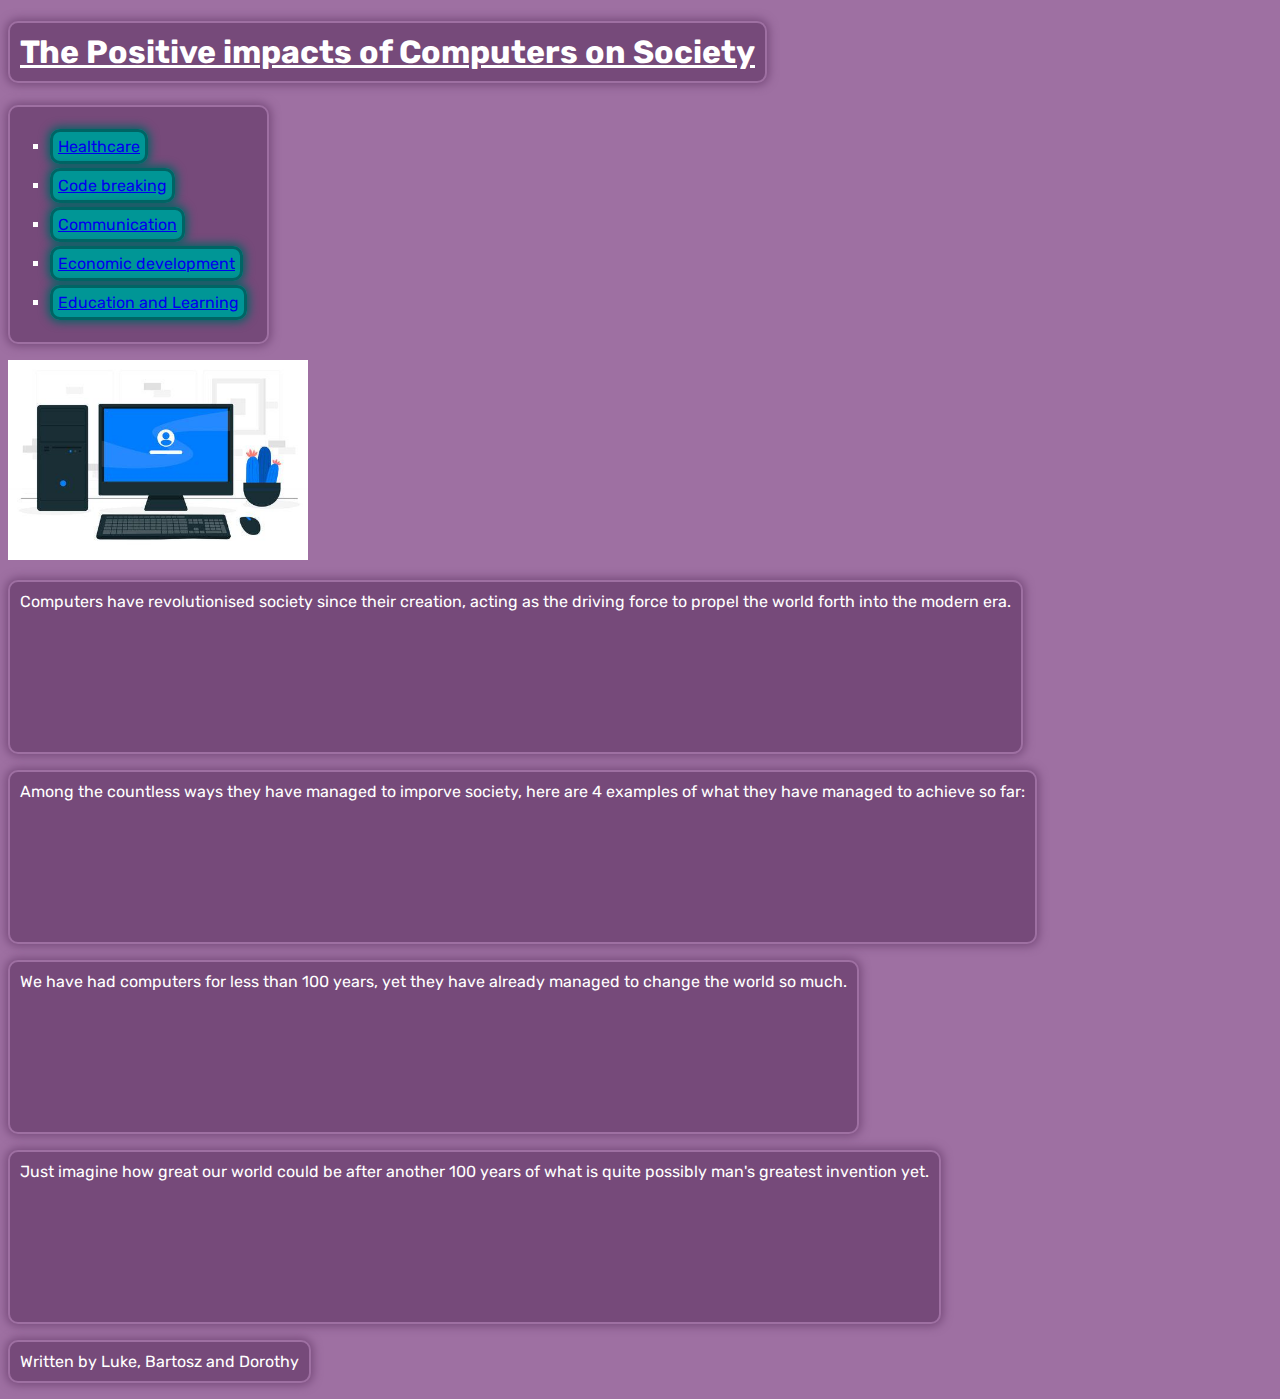
<file: index.html>
<!DOCTYPE html>
<html lang="en">
<head>
    <meta charset="UTF-8">
    <meta name="viewport" content="width=device-width, initial-scale=1.0">
    <title>Positive impacts of computers</title>
    <style>
    @import url('https://fonts.googleapis.com/css2?family=Rubik:ital,wght@0,300..900;1,300..900&display=swap');
    </style>
    <link href="https://cdn.jsdelivr.net/npm/bootstrap@5.3.8/dist/css/bootstrap.min.css" rel="stylesheet" integrity="sha384-sRIl4kxILFvY47J16cr9ZwB07vP4J8+LH7qKQnuqkuIAvNWLzeN8tE5YBujZqJLB" crossorigin="anonymous">
    <link rel="stylesheet" href="style.css">
</head>
<body>
    <h1><u>The Positive impacts of Computers on Society</u></h1>
    <div class="container text-container" style="margin-top:10px;margin-left:0px;">
        <div class="row">
            <div class="col-3">
                <ul>
                    <li><a href="page1.html" >Healthcare </a></li>
                    <li><a href="page2.html" >Code breaking </a></li>
                    <li><a href="page 3.html" >Communication </a></li>
                    <li><a href="page4.html" >Economic development </a></li>
                    <li><a href="page5.html" >Education and Learning</a></li>
                 </ul>
            </div>
            <div class="col-3">
                <img src="computer.jpg" alt="computer" style="width:300px;height:200px;" class="img-thumbnail">
            </div>
        </div>
    </div>
    <div class="row">
        <div class="col">
            <p style="min-height: 150px;">Computers have revolutionised society since their creation, acting as the driving force to propel the world forth into the modern era.</p>
        </div>
        <div class="col">
            <p style="min-height: 150px;">Among the countless ways they have managed to imporve society, here are 4 examples of what they have managed to achieve so far:</p>
        </div>
        <div class="col">
            <p style="min-height: 150px;">We have had computers for less than 100 years, yet they have already managed to change the world so much.</p>
        </div>
        <div class="col">
            <p style="min-height: 150px;">Just imagine how great our world could be after another 100 years of what is quite possibly man's greatest invention yet.</p>
        </div>
    </div>
    <p style="min-height:auto;">Written by Luke, Bartosz and Dorothy</p>
    <script src="https://cdn.jsdelivr.net/npm/bootstrap@5.3.8/dist/js/bootstrap.bundle.min.js" integrity="sha384-FKyoEForCGlyvwx9Hj09JcYn3nv7wiPVlz7YYwJrWVcXK/BmnVDxM+D2scQbITxI" crossorigin="anonymous"></script>
</body>
</html>
</file>
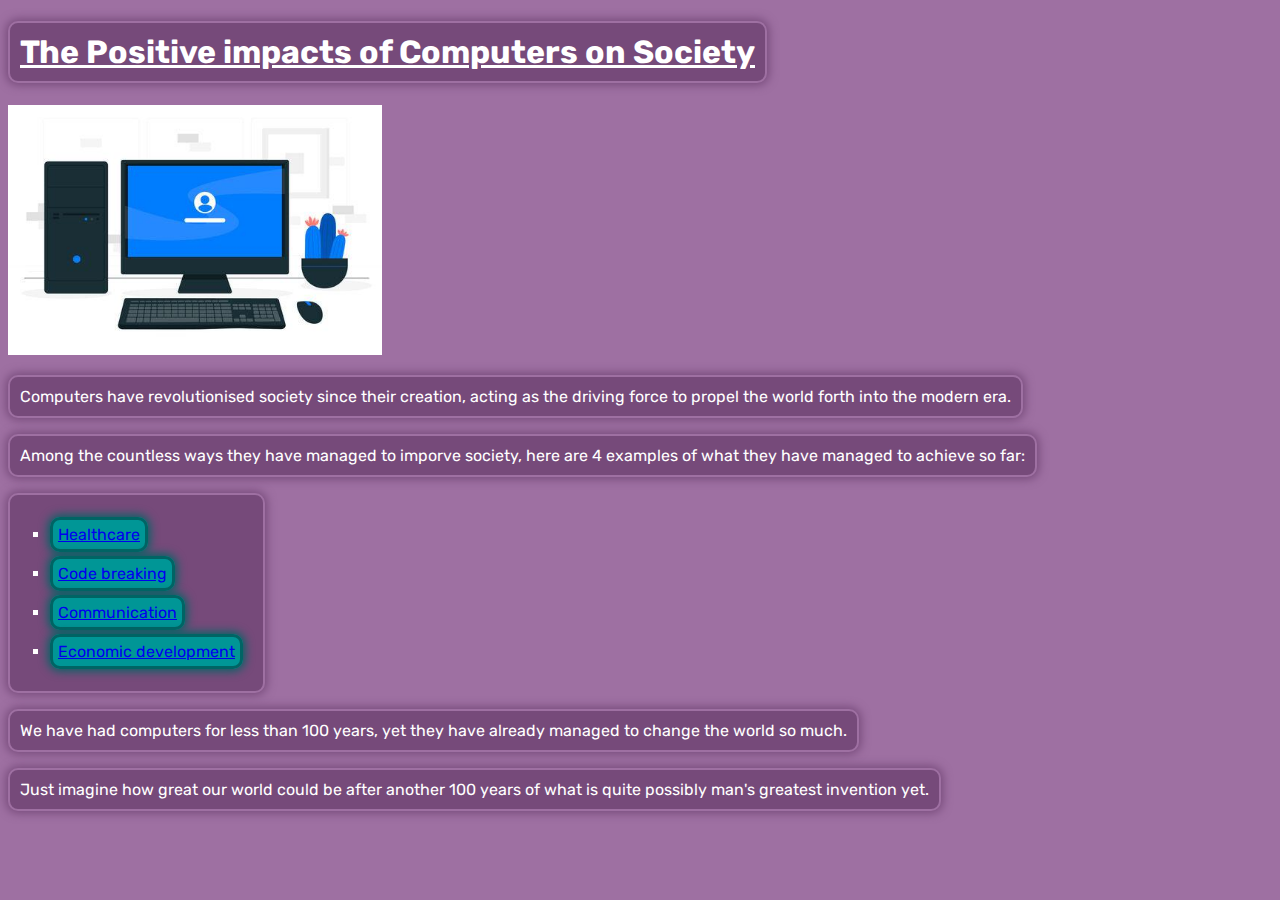
<file: home.html>
<!DOCTYPE html>
<html lang="en">
<head>
    <meta charset="UTF-8">
    <meta name="viewport" content="width=device-width, initial-scale=1.0">
    <title>Positive impacts of computers</title>
    <link rel="stylesheet" href="style.css">
    <style>
    @import url('https://fonts.googleapis.com/css2?family=Rubik:ital,wght@0,300..900;1,300..900&display=swap');
    </style>
</head>
<body>
    <h1><u>The Positive impacts of Computers on Society</u></h1>
    <img src="computer.jpg" alt="computer" style="width:374px;height:250px;">
    <p>Computers have revolutionised society since their creation, acting as the driving force to propel the world forth into the modern era.</p>
    <p>Among the countless ways they have managed to imporve society, here are 4 examples of what they have managed to achieve so far:</p>
    <ul>
        <li><a href="page1.html" >Healthcare </a></li>
        <li><a href="page2.html" >Code breaking </a></li>
        <li><a href="page 3.html" >Communication </a></li>
        <li><a href="page4.html" >Economic development </a></li>
    </ul>
    <p>We have had computers for less than 100 years, yet they have already managed to change the world so much.</p>
    <p>Just imagine how great our world could be after another 100 years of what is quite possibly man's greatest invention yet.</p>
</body>
</html>
</file>
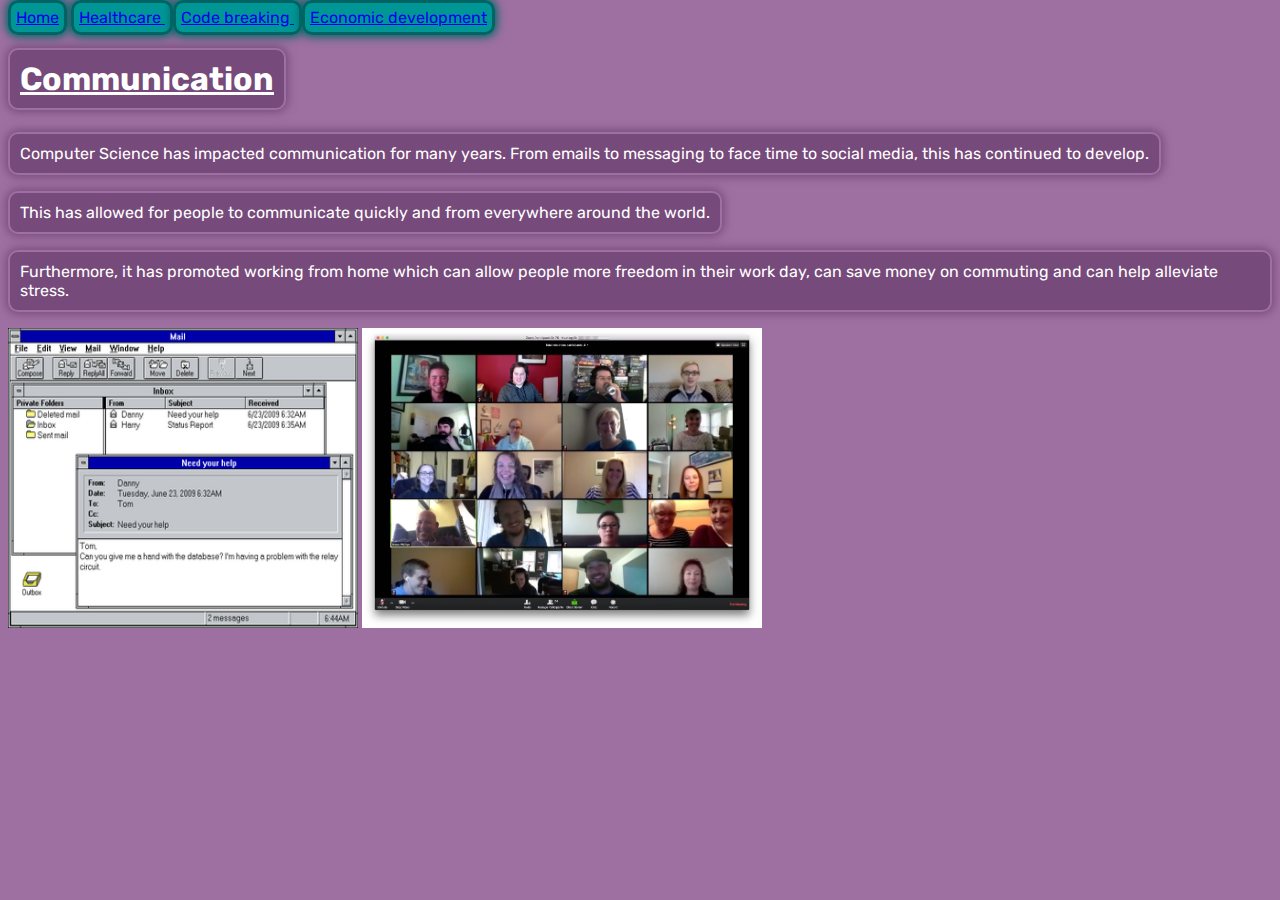
<file: page 3.html>
<!DOCTYPE html>
<html lang="en">
<head>
    <meta charset="UTF-8">
    <meta name="viewport" content="width=device-width, initial-scale=1.0">
    <title>Communication</title>
    <link rel = "stylesheet" href = "style.css">
    <style>
    @import url('https://fonts.googleapis.com/css2?family=Rubik:ital,wght@0,300..900;1,300..900&display=swap');
    </style>
</head>
<body>
    <div class="navigation-link">
    <a href = "home.html">Home</a>
    <a href="page1.html" >Healthcare </a>
    <a href="page2.html" >Code breaking </a>
    <a href="page4.html" >Economic development </a>

    </div>

    <h1><u>Communication</u></h1>
    
    <p>Computer Science has impacted communication for many years. 
        From emails to messaging to face time to social media, this has continued to develop.</p>
    <p>This has allowed for people to communicate quickly and from everywhere around the world.</p>
    <p>Furthermore, it has promoted working from home which can allow people more freedom 
        in their work day, can save money on commuting and can help alleviate stress.
    </p>

    <img src = "first emails.jpeg" alt = "first emails" height = "300" width = "350">
    <img src = "zoom call.jpeg" alt = "zoom call" height = "300" width = "400">
</body>
</html>
</file>
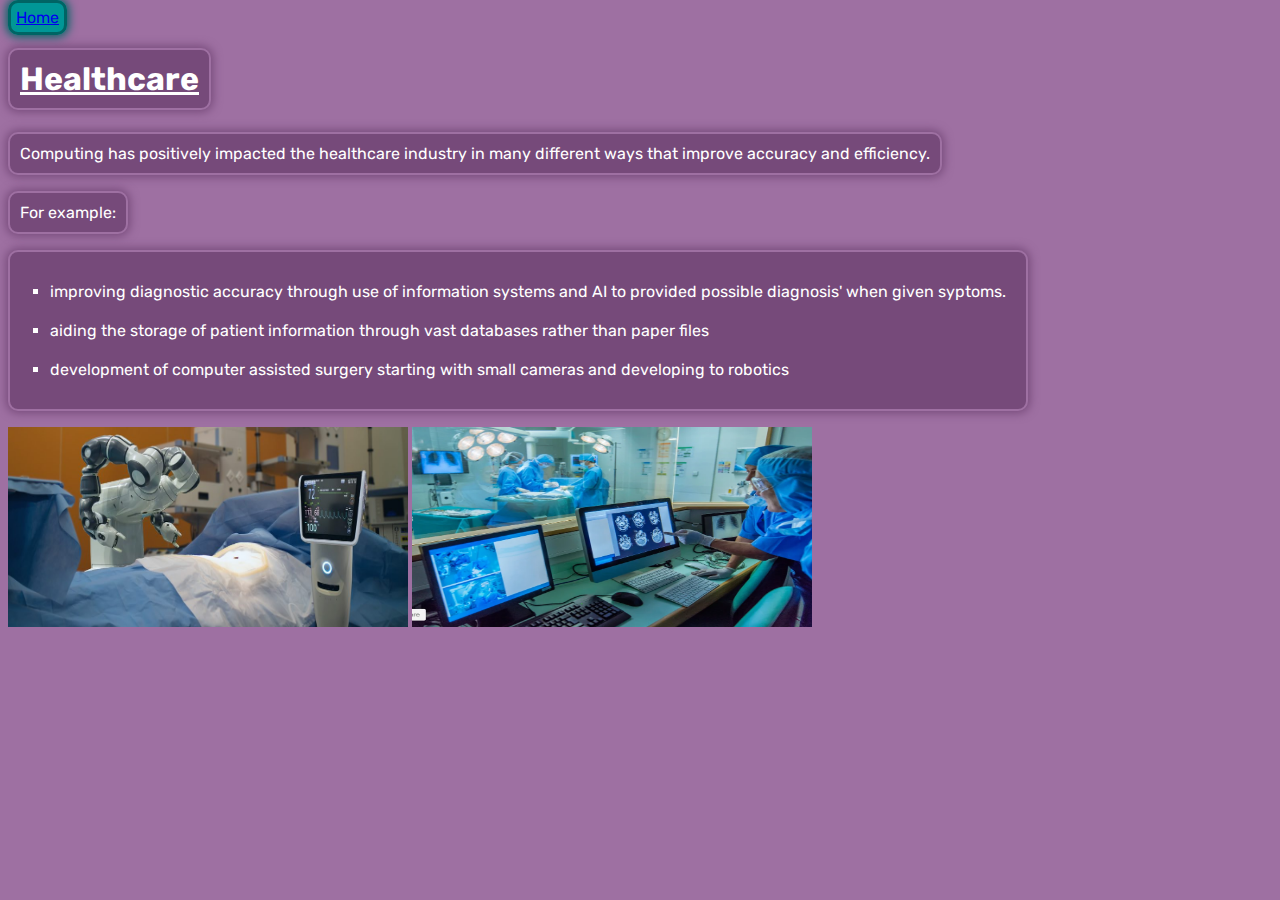
<file: page1.html>
<!DOCTYPE html>
<html lang="en">
<head>
    <meta charset="UTF-8">
    <meta name="viewport" content="width=device-width, initial-scale=1.0">
    <title>Healthcare</title>
    <link rel = "stylesheet" href = "style.css">
    <style>
    @import url('https://fonts.googleapis.com/css2?family=Rubik:ital,wght@0,300..900;1,300..900&display=swap');
    </style>
</head>
<body>
    <a href = "home.html">Home</a>

    <h1><u>Healthcare</u></h1>

    <p>Computing has positively impacted the healthcare industry in many different ways that 
        improve accuracy and efficiency.
    </p>
    <p>For example:</p>

    <ul>
        <li>improving diagnostic accuracy through use of information systems and AI to provided possible diagnosis' 
            when given syptoms.
        </li>
        <li>aiding the storage of patient information through vast databases rather than paper files</li>
        <li>development of computer assisted surgery starting with small cameras and developing to
            robotics
        </li>
    </ul>

    <img src = "computer assisted surgery.jpeg" alt = "computer assisted surgery" height = "200" width = "400"> 
    <img src = "brain scans.jpeg" alt = "brain scans" height = "200" width = "400"> 

</body>
</html>
</file>
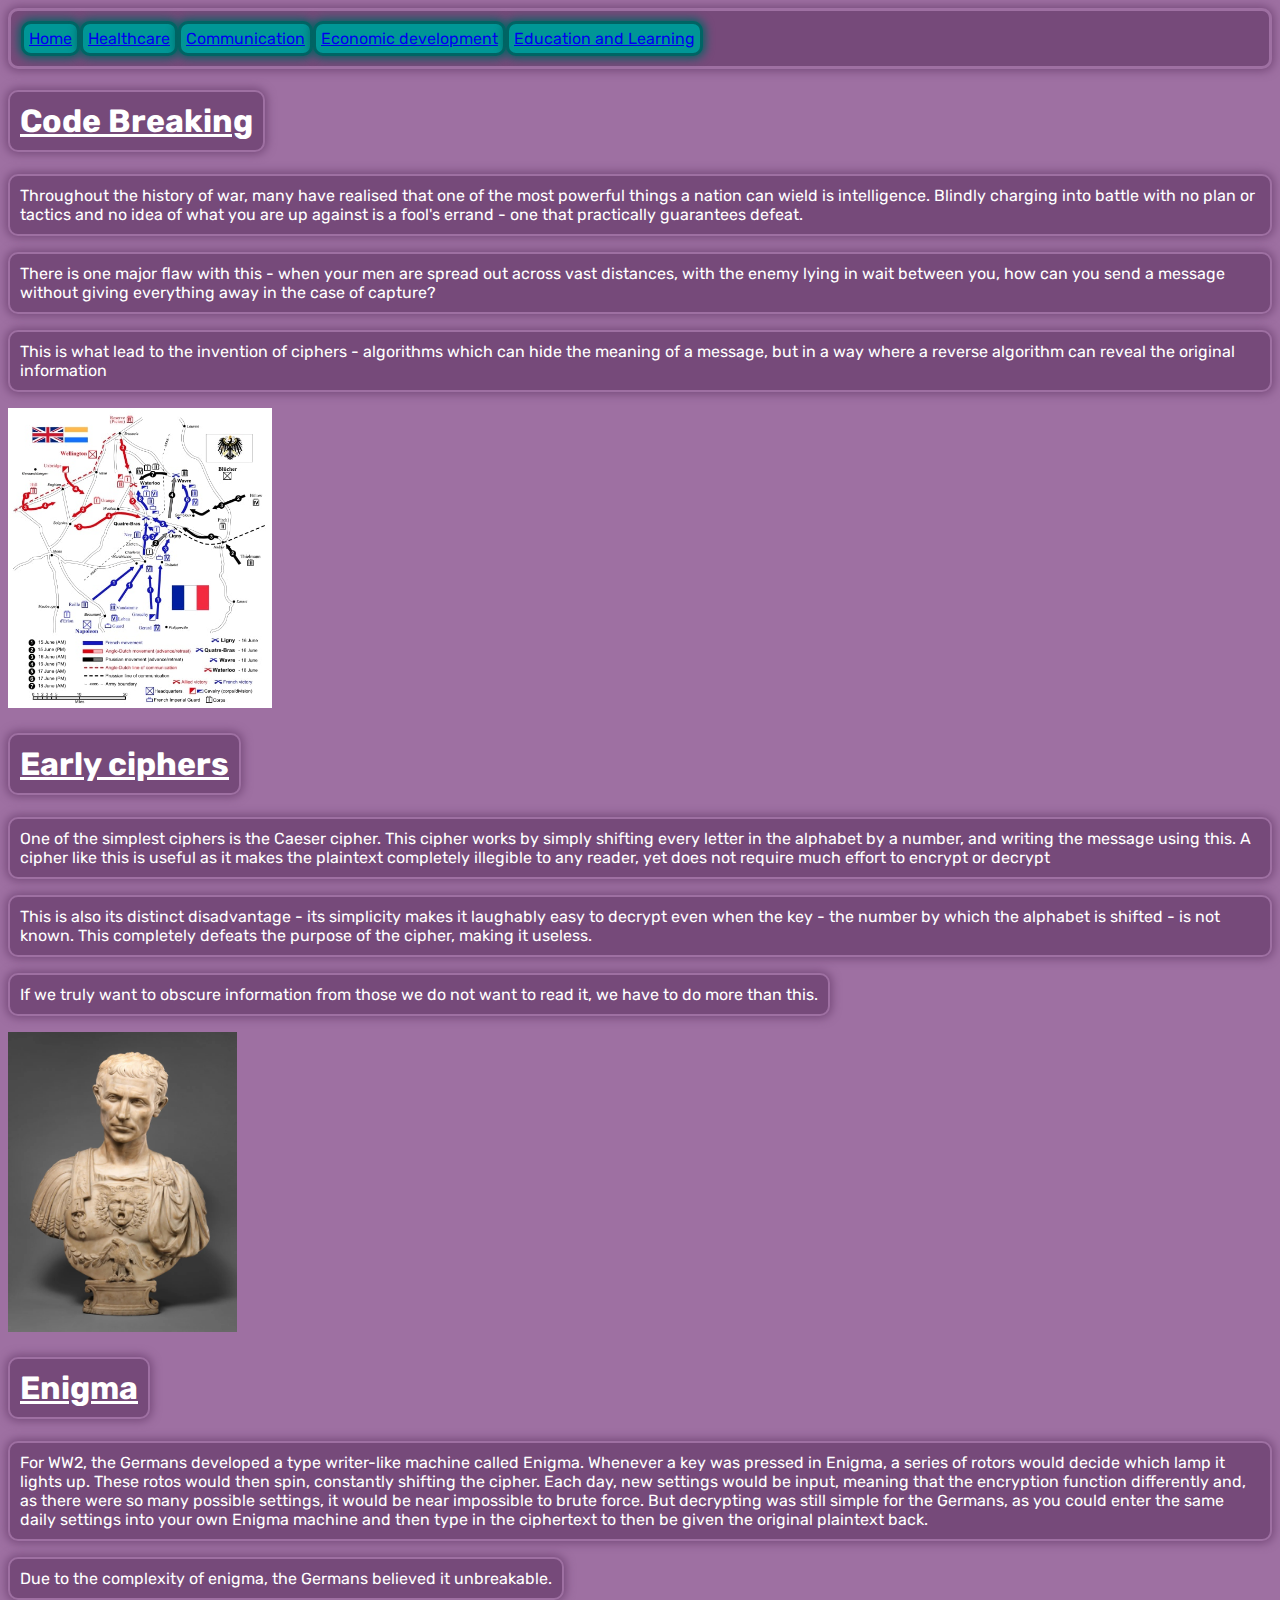
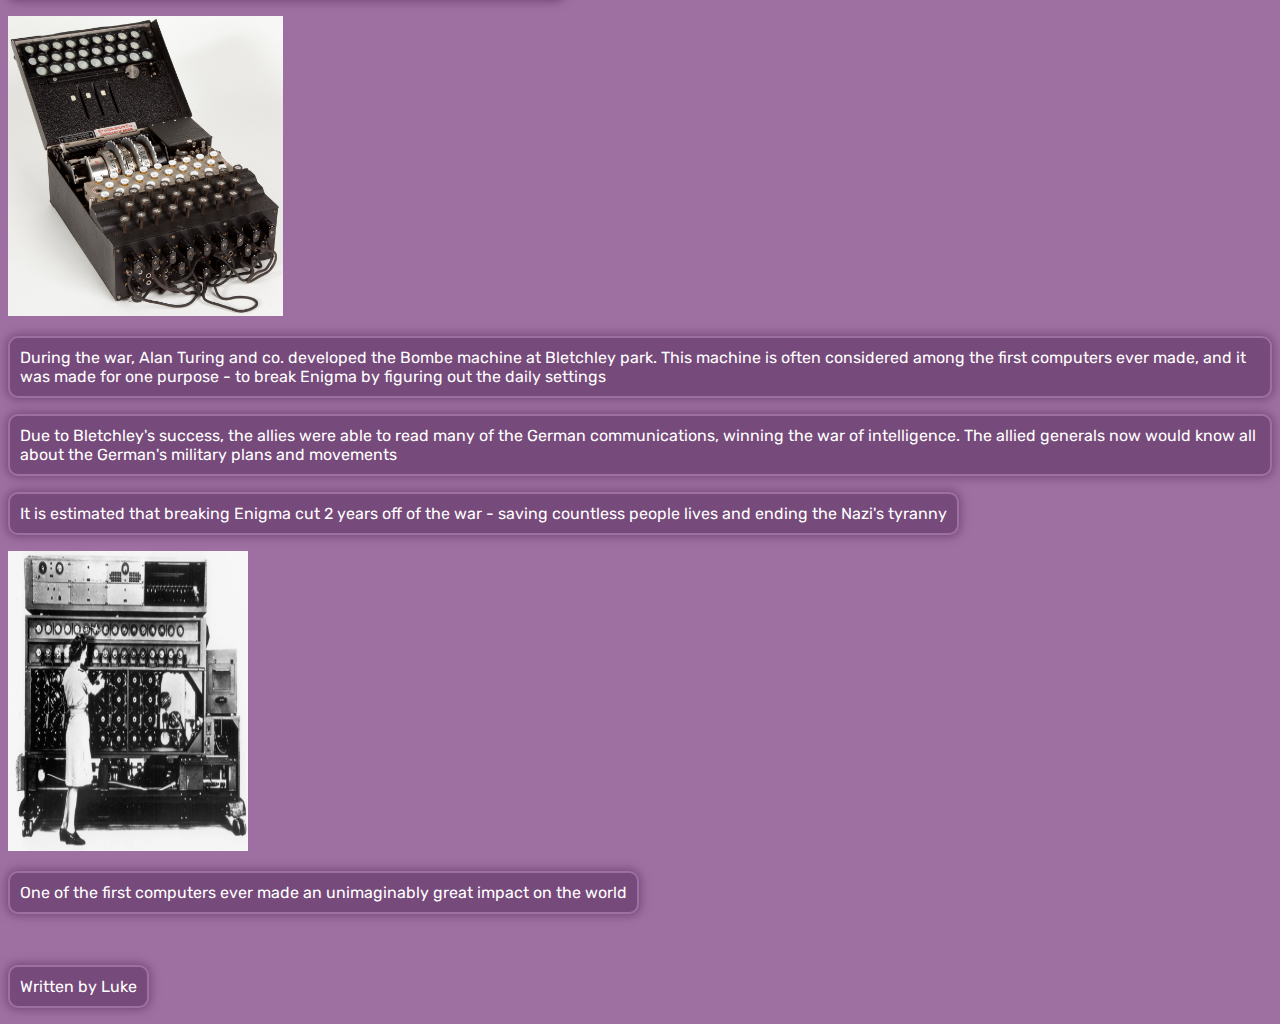
<file: page2.html>
<!DOCTYPE html>
<html lang="en">
<head>
    <meta charset="UTF-8">
    <meta name="viewport" content="width=device-width, initial-scale=1.0">
    <title>Codebreaking</title>
    <link rel="stylesheet" href="style.css">
    <style>
    @import url('https://fonts.googleapis.com/css2?family=Rubik:ital,wght@0,300..900;1,300..900&display=swap');
    </style>
</head>
<body>
    <div class="navigation">
    <a href="index.html" class="navigation-link">Home</a>
    <a href="page1.html" class="navigation-link">Healthcare </a>
    <a href="page 3.html" class="navigation-link">Communication </a>
    <a href="page4.html" class="navigation-link">Economic development </a>
    <a href="page5.html" class="navigation-link">Education and Learning </a>
    </div>
    <h1><u>Code Breaking</u></h1>
    <p>Throughout the history of war, many have realised that one of the most powerful things a nation can wield is intelligence. Blindly charging into battle with no plan or tactics and no idea of what you are up against is a fool's errand - one that practically guarantees defeat.</p>
    <p>There is one major flaw with this - when your men are spread out across vast distances, with the enemy lying in wait between you, how can you send a message without giving everything away in the case of capture?</p>
    <p>This is what lead to the invention of ciphers - algorithms which can hide the meaning of a message, but in a way where a reverse algorithm can reveal the original information</p>
    <img src="waterloo.jpg" alt="The battle of Waterloo" style = "width:264px;height:300px;">
    <br>
    <h1><u>Early ciphers</u></h1>
    <p>One of the simplest ciphers is the Caeser cipher. This cipher works by simply shifting every letter in the alphabet by a number, and writing the message using this. A cipher like this is useful as it makes the plaintext completely illegible to any reader, yet does not require much effort to encrypt or decrypt</p>
    <p>This is also its distinct disadvantage - its simplicity makes it laughably easy to decrypt even when the key - the number by which the alphabet is shifted - is not known. This completely defeats the purpose of the cipher, making it useless.</p>
    <p>If we truly want to obscure information from those we do not want to read it, we have to do more than this.</p>
    <img src="caeser.jpg" alt="Julius Caeser" style = "width:229px;height:300px;">
    <br>
    <h1><u>Enigma</u></h1>
    <p>For WW2, the Germans developed a type writer-like machine called Enigma. Whenever a key was pressed in Enigma, a series of rotors would decide which lamp it lights up. These rotos would then spin, constantly shifting the cipher. Each day, new settings would be input, meaning that the encryption function differently and, as there were so many possible settings, it would be near impossible to brute force. But decrypting was still simple for the Germans, as you could enter the same daily settings into your own Enigma machine and then type in the ciphertext to then be given the original plaintext back.</p>
    <p>Due to the complexity of enigma, the Germans believed it unbreakable.</p>
    <img src="enigma.jpg" alt="The engima machine" style = "width:275px;height:300px;">
    <br>
    <p>During the war, Alan Turing and co. developed the Bombe machine at Bletchley park. This machine is often considered among the first computers ever made, and it was made for one purpose - to break Enigma by figuring out the daily settings</p>
    <p>Due to Bletchley's success, the allies were able to read many of the German communications, winning the war of intelligence. The allied generals now would know all about the German's military plans and movements</p>
    <p>It is estimated that breaking Enigma cut 2 years off of the war - saving countless people lives and ending the Nazi's tyranny</p>
    <img src="bombe.jpg" alt="The Bombe machine" style = "width:240px;height:300px;">
    <br>
    <p>One of the first computers ever made an unimaginably great impact on the world</p>
    <br>
    <p>Written by Luke</p>
</body>
</html>
</file>
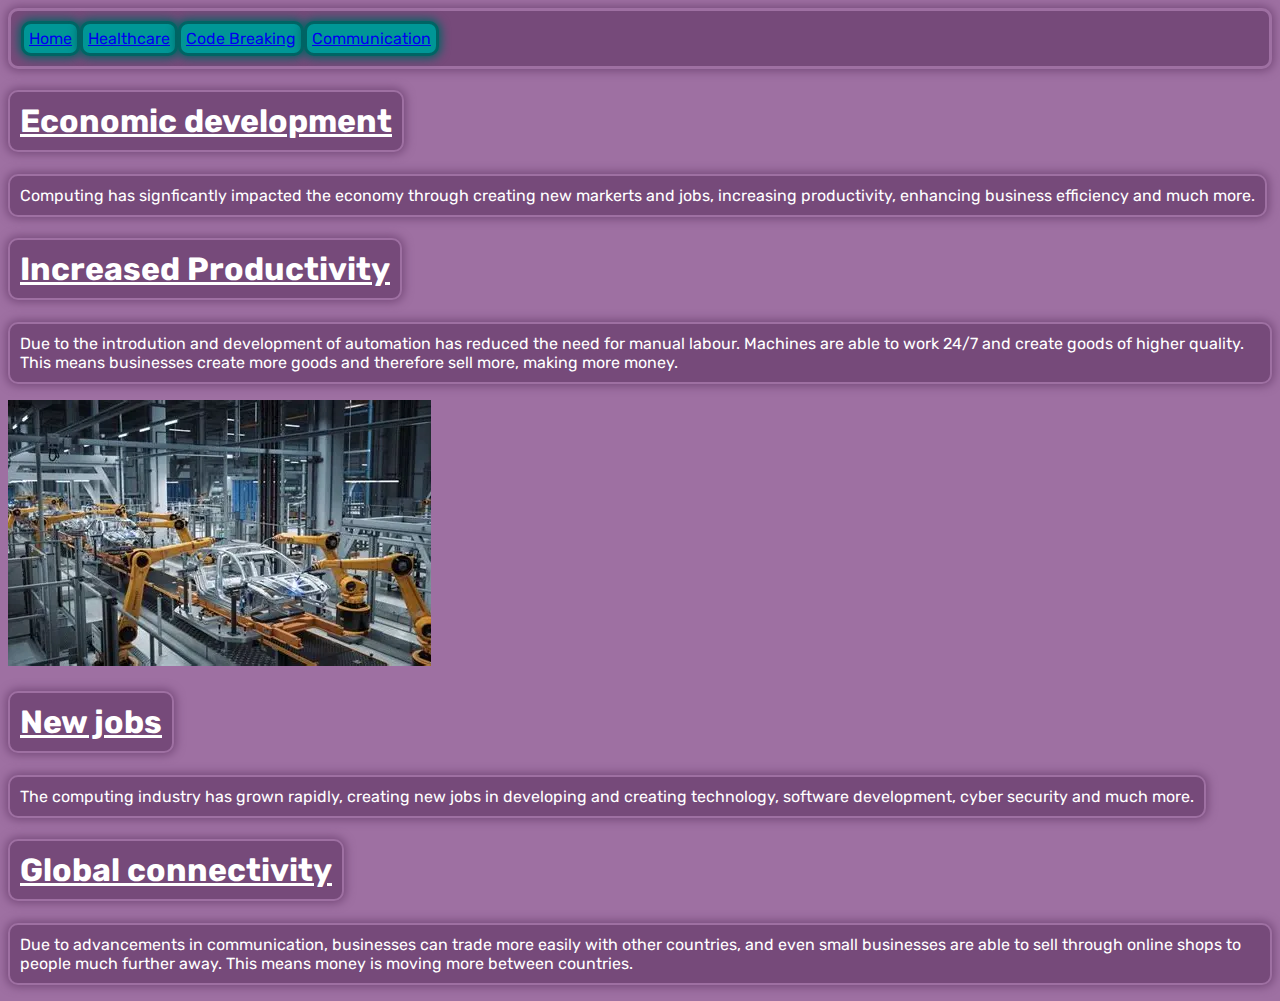
<file: page4.html>
<!DOCTYPE html>
<html lang="en">
<head>
    <meta charset="UTF-8">
    <meta name="viewport" content="width=device-width, initial-scale=1.0">
    <title>Economic development</title>
    <link rel = "stylesheet" href = "style.css">
    <style>
    @import url('https://fonts.googleapis.com/css2?family=Rubik:ital,wght@0,300..900;1,300..900&display=swap');
    </style>
</head>
<body>
    <div class="navigation"><a href="home.html" class="navigation-link">Home</a><a href="page1.html" class="navigation-link">Healthcare </a><a href="page2.html" class="navigation-link">Code Breaking </a><a href="page 3.html" class="navigation-link">Communication </a></div>

    <h1><u>Economic development</u></h1>

    <p>Computing has signficantly impacted the economy through creating new 
        markerts and jobs, increasing productivity, enhancing business efficiency and much more.
    </p>

    <h1><u>Increased Productivity</u></h3>
    <p>Due to the introdution and development of automation has reduced the need for manual labour.
        Machines are able to work 24/7 and create goods of higher quality. This means businesses create more
        goods and therefore sell more, making more money.
    </p>
    
    <img src = "automation in factories.jpeg" alt = "automation in factories">

    <h1><u>New jobs</u></h3>
    <p>The computing industry has grown rapidly, creating new jobs in developing and creating technology, 
        software development, cyber security and much more.
    </p>

    <h1><u>Global connectivity</u></h3>
    <p>Due to advancements in communication, businesses can trade more easily with other countries,
        and even small businesses are able to sell through online shops to people much further away.
        This means money is moving more between countries.
    </p>
</body>
</html>
</file>
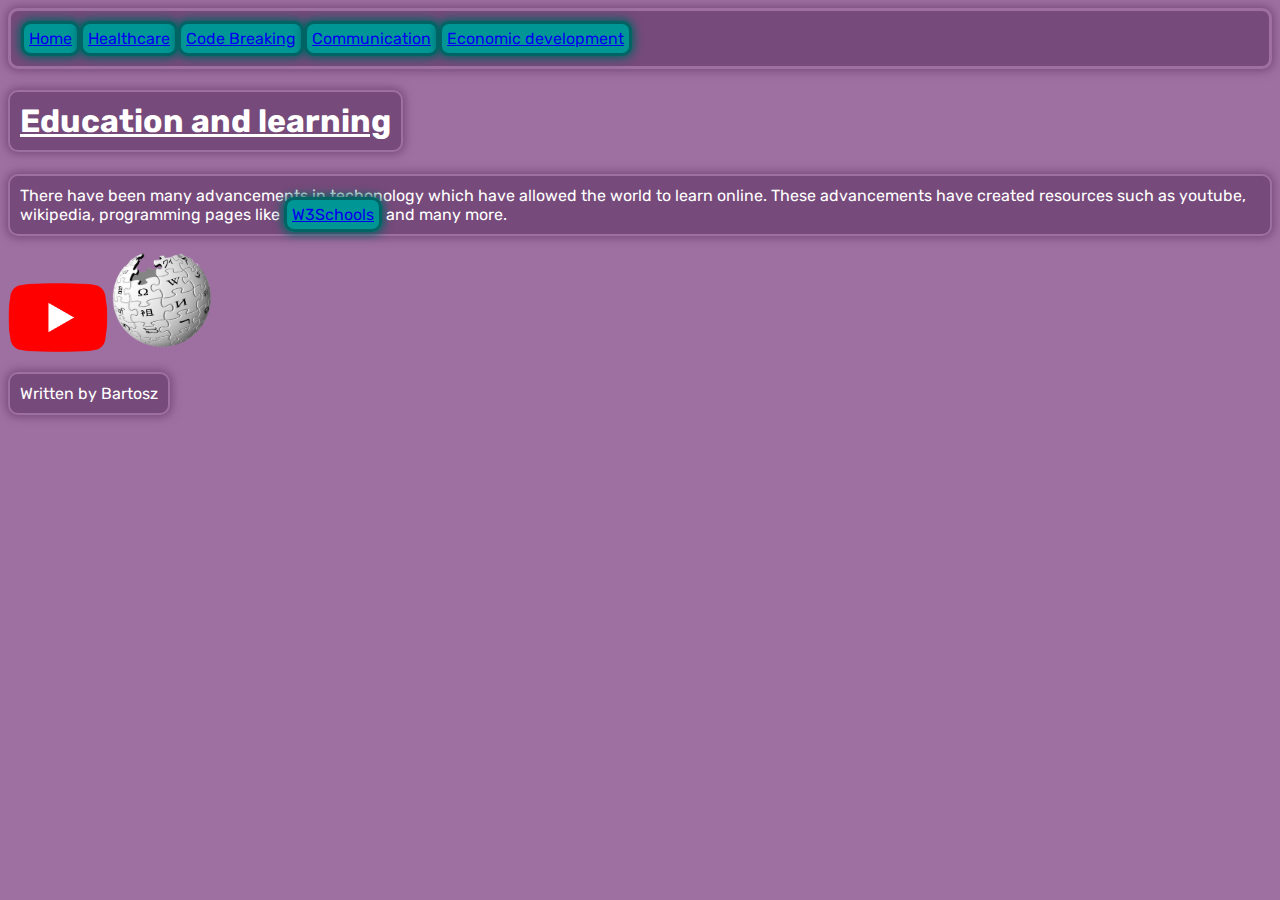
<file: page5.html>
<!DOCTYPE html>
<html lang="en">
<head>
    <meta charset="UTF-8">
    <meta name="viewport" content="width=device-width, initial-scale=1.0">
    <title>Communication</title>
    <link rel = "stylesheet" href = "style.css">
    <style>
    @import url('https://fonts.googleapis.com/css2?family=Rubik:ital,wght@0,300..900;1,300..900&display=swap');
    </style>
</head>
<body>
    <div class="navigation">
        <a class="navigation-link" href = "home.html">Home</a>
        <a class="navigation-link" href = "page1.html">Healthcare</a>
        <a class="navigation-link" href = "page2.html">Code Breaking</a>
        <a class="navigation-link" href = "page2.html">Communication</a>
        <a class="navigation-link" href = "page4.html">Economic development</a>
    </div>

    <h1><u>Education and learning</u></h1>
    <p>There have been many advancements in techonology which have allowed the world to learn online.
        These advancements have created resources such as youtube, wikipedia, programming pages like
        <a class="inline-link" href="https://www.w3schools.com/">W3Schools</a> and many more.
    </p>
    <img src="youtube logo.png" alt="Image of the youtube logo" style="width:100px;">
    <img src="wikipedia logo.png" alt="Image of the wikipedia logo" style="width:100px;">

    <p>Written by Bartosz</p>
</body>
</html>
</file>
<file: style.css>
:root{
    --mainColour: rgb(158, 112, 162);
    --mainColourDark: rgb(118, 74, 122);
    --textColour: rgb(255, 255, 255);
    --buttonColour: rgb(0, 150, 150);
    --buttonColourDark: rgb(0, 100, 100);
}

body{
    font-family: "Rubik";
    background-color: var(--mainColour);
    color: var(--textColour);
}

h1{
    background-color: var(--mainColourDark);
    width: fit-content;
    padding: 10px;
    border: solid;
    border-radius: 10px;
    border-color: var(--mainColour);
    border-width: 2px;
    box-shadow: 0px 0px 10px 2px var(--mainColourDark);
}

p{
    background-color: var(--mainColourDark);
    padding: 10px;
    width: fit-content;
    border-radius: 10px;
    border: solid;
    border-color: var(--mainColour);
    border-width: 2px;
    box-shadow: 0px 0px 10px 2px var(--mainColourDark);
}

ul{
    background-color: var(--mainColourDark);
    width: fit-content;
    border-radius: 10px;
    box-shadow: 0px 0px 10px 2px var(--mainColourDark);
    list-style: square;
    padding-right: 20px;
    padding-top: 10px;
    padding-bottom: 10px;
    border: solid;
    border-width: 2px;
    border-color: var(--mainColour);
}

li{
    margin-top: 20px;
    margin-bottom: 20px;
}

button{
    font-family: "Rubik";
    background-color: var(--buttonColour);
    border: solid;
    border-color: var(--buttonColourDark);
    box-shadow: 0px 0px 10px 1px var(--buttonColourDark);
    width: 100px;
    height: 30px;
    color: var(--textColour);
    font-size: 15px;
    transition: 0.1s;
    border-radius: 10px;
}

a{
    background-color: var(--buttonColour);
    border: solid;
    border-color: var(--buttonColourDark);
    border-radius: 10px;
    padding: 5px;
    box-shadow: 0px 0px 10px 2px var(--buttonColourDark);
}

button:hover{
    background-color: var(--buttonColourDark);
    border-color: var(--buttonColour);
}

button:active{
    background-color: var(--buttonColour);
    border-color: var(--buttonColourDark);
    box-shadow: 0px 0px 15px 3px var(--buttonColourDark);
}

.navigation{
    display:flex;
    align-items: center;
    padding: 10px;
    background-color: var(--mainColourDark);
    border: solid;
    border-color: var(--mainColour);
    border-radius: 10px;
    box-shadow: 0px 0px 10px 2px var(--mainColourDark);
}
</file>
